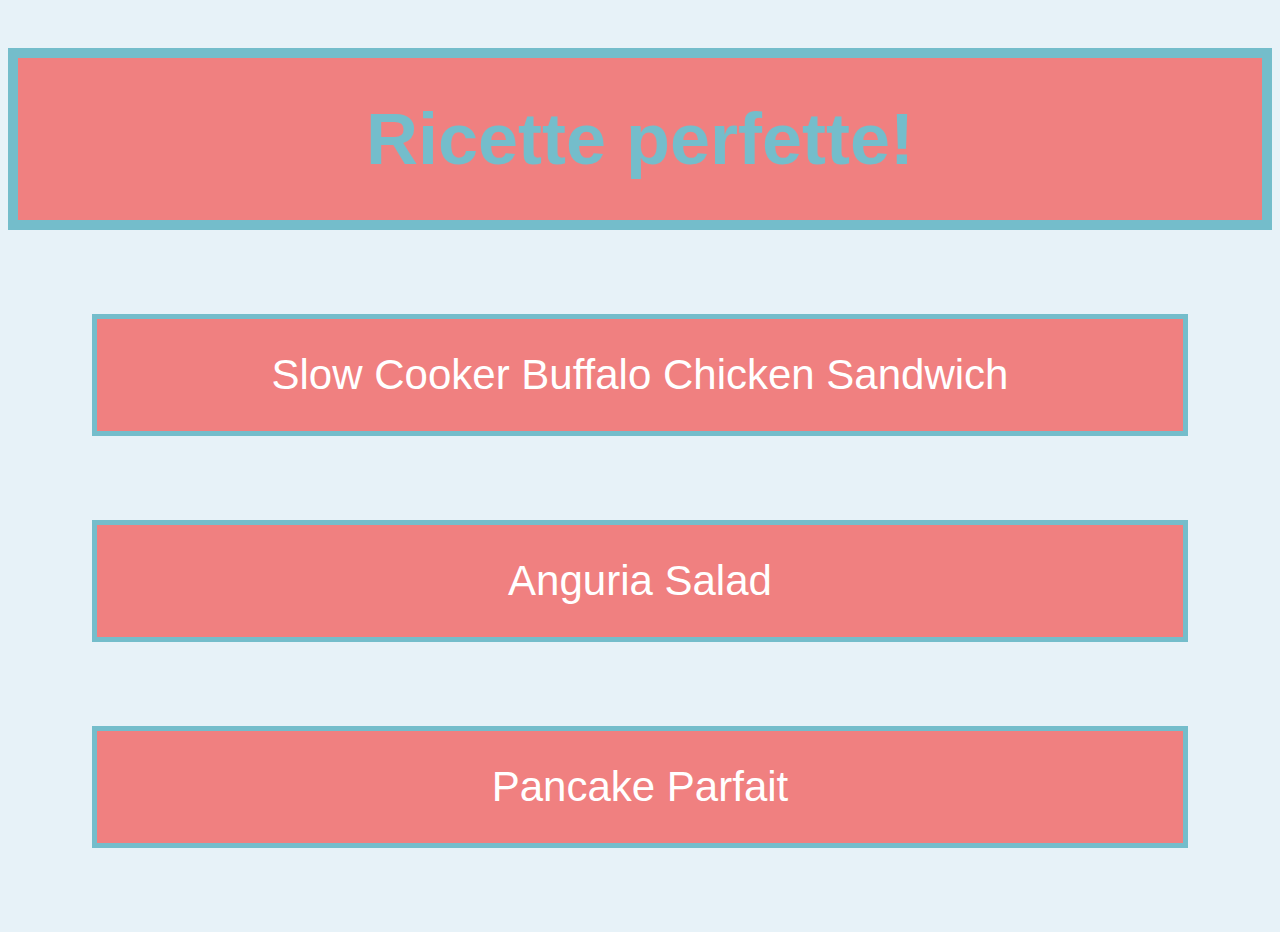
<file: index.html>
<!DOCTYPE html>
<html lang="en">
    <head>
        <meta charset="utf-8">
        <title >Ricette perfette</title>
        <link rel="stylesheet" href="styles.css"/>
    </head>

    <body>
        <div class="divtit">
            <h1 id="tithome">Ricette perfette!</h1>
        </div>
            <ul>
                <li class="recipe"><a href="recipes/Buffalo-Sandwiches.html">Slow Cooker Buffalo Chicken Sandwich</a></li>
                <li class="recipe"><a href="recipes/Anguria-salad.html">Anguria Salad</a></li>
                <li class="recipe"><a href="recipes/pancake-parfait.html">Pancake Parfait</a></li>
            </ul>
    </body>
</html>
</file>
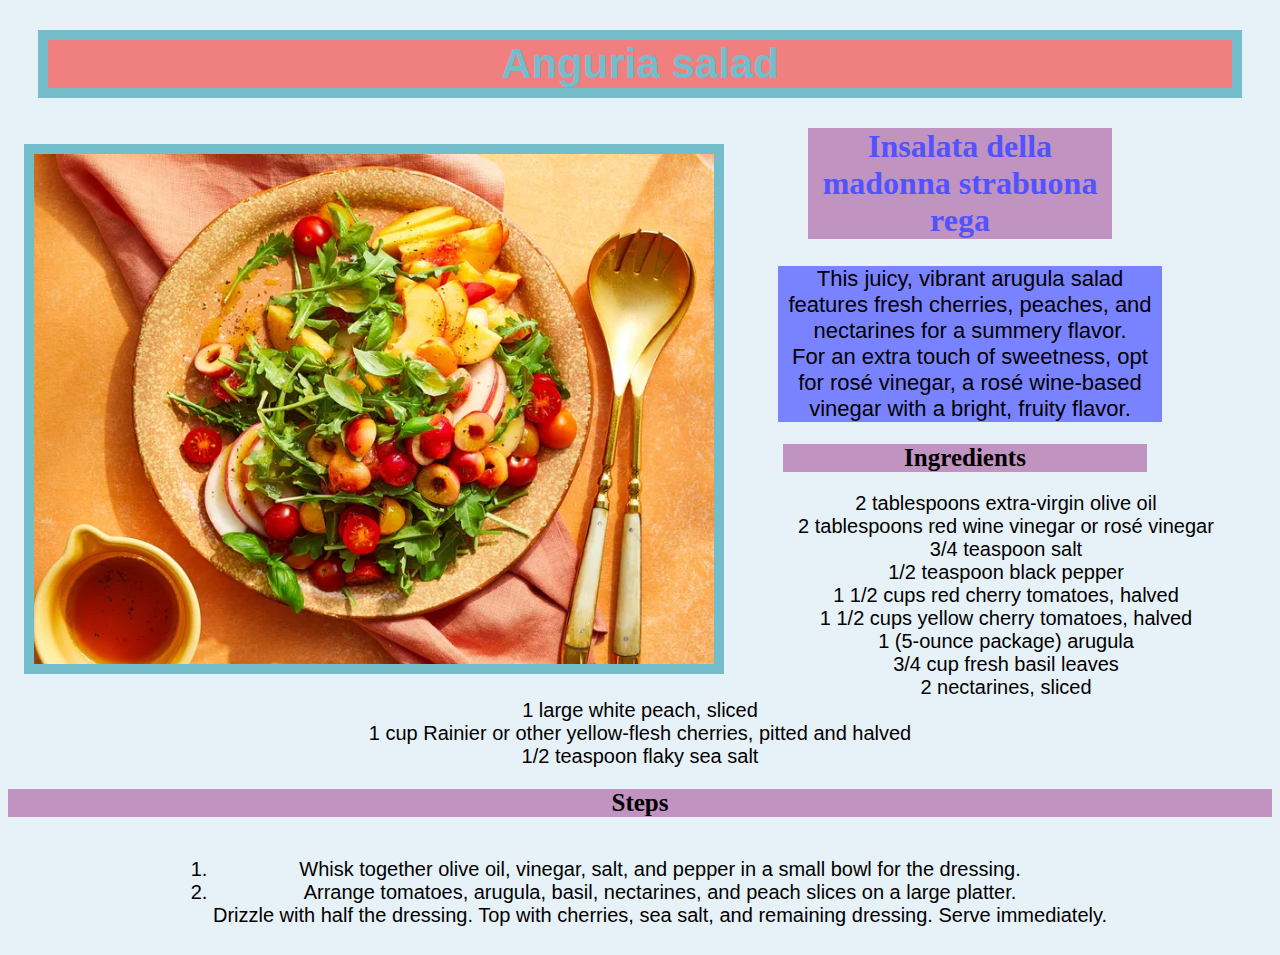
<file: recipes/Anguria-salad.html>
<!DOCTYPE html>
<html lang="en">
    <head>
        <meta charset="utf-8">
        <title>Anguria Salad</title>
        <link rel="stylesheet" href="../styles.css"/>
    </head>

    <body>
        <h1 class="header">Anguria salad</h1>
        <img src="../images/anguria-salad.jpg" class="immagini">
        <h2 class="sottotitolo">Insalata della madonna strabuona rega</h2>
        <p class="descrizione">This juicy, vibrant arugula salad features fresh cherries, peaches, and nectarines for a summery flavor. <br>For an extra touch of sweetness, opt for rosé vinegar, a rosé wine-based vinegar with a bright, fruity flavor.</p>
        <h2 class="descingr">Ingredients</h2>
        <ul class="ingredienti">
            <li>2 tablespoons extra-virgin olive oil</li>
            <li>2 tablespoons red wine vinegar or rosé vinegar</li>
            <li>3/4 teaspoon salt</li>
            <li>1/2 teaspoon black pepper</li>
            <li>1 1/2 cups red cherry tomatoes, halved</li>
            <li>1 1/2 cups yellow cherry tomatoes, halved</li>
            <li>1 (5-ounce package) arugula</li>
            <li>3/4 cup fresh basil leaves</li>
            <li>2 nectarines, sliced</li>
            <li>1 large white peach, sliced</li>
            <li>1 cup Rainier or other yellow-flesh cherries, pitted and halved</li>
            <li>1/2 teaspoon flaky sea salt</li>
        </ul>

        <h2 class="decrproc">Steps</h2>
        <div class="container">
            <ol class="procedimento">
                <li>Whisk together olive oil, vinegar, salt, and pepper in a small bowl for the dressing.</li>
                <li>Arrange tomatoes, arugula, basil, nectarines, and peach slices on a large platter. <br>Drizzle with half the dressing. Top with cherries, sea salt, and remaining dressing. Serve immediately.</li>
            </ol>
        </div>
    </body>
</html>
</file>
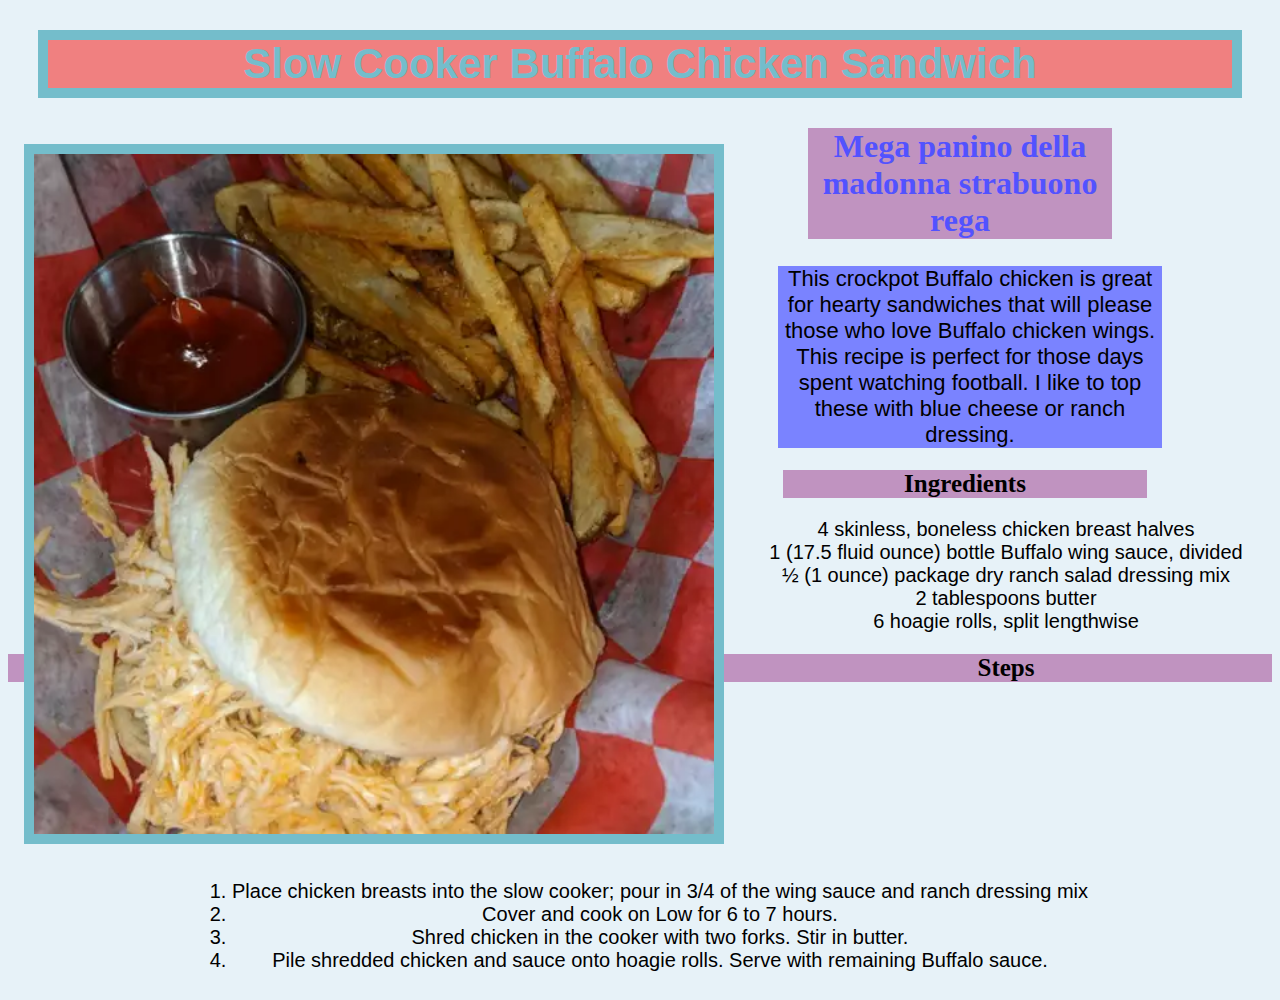
<file: recipes/Buffalo-Sandwiches.html>
<!DOCTYPE html>
<html lang="en">
    <head>
        <meta charset="utf-8">
        <title>Slow Cooker Buffalo Chicken Sandwich</title>
        <link rel="stylesheet" href="../styles.css"/>
    </head>

    <body class="bodyricette">
        <h1 class="header">Slow Cooker Buffalo Chicken Sandwich</h1>
        <img src="../images/Sandwich.jpg" class="immagini">
        <div class="scritte">
            <h2 class="sottotitolo">Mega panino della madonna strabuono rega</h2>
            <p class="descrizione">This crockpot Buffalo chicken is great for hearty sandwiches that will please those who love Buffalo chicken wings. This recipe is perfect for those days spent watching football. I like to top these with blue cheese or ranch dressing.</p>
            <h2 class="descingr">Ingredients</h2>
            <ul class="ingredienti">
                <li>4 skinless, boneless chicken breast halves</li>
                <li>1 (17.5 fluid ounce) bottle Buffalo wing sauce, divided</li>
                <li>½ (1 ounce) package dry ranch salad dressing mix</li>
                <li>2 tablespoons butter</li>
                <li>6 hoagie rolls, split lengthwise</li>
            </ul>

            <h2 class="decrproc">Steps</h2>
            <div class="container">
                <ol class="procedimento">
                    <li>Place chicken breasts into the slow cooker; pour in 3/4 of the wing sauce and ranch dressing mix</li>
                    <li>Cover and cook on Low for 6 to 7 hours.</li>
                    <li>Shred chicken in the cooker with two forks. Stir in butter.</li>
                    <li>Pile shredded chicken and sauce onto hoagie rolls. Serve with remaining Buffalo sauce.</li>
                </ol>
            </div>
        </div>
    </body>
</html>
</file>
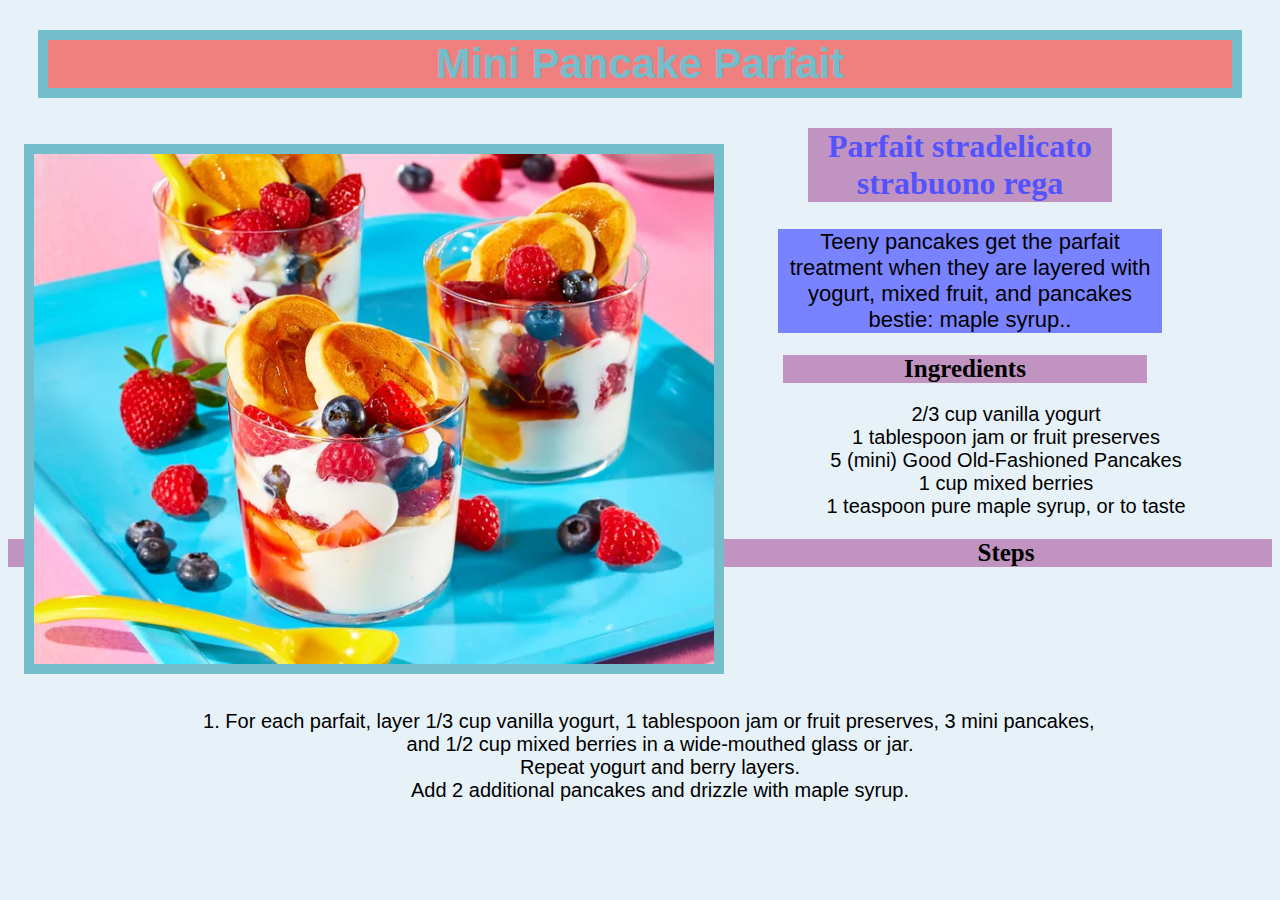
<file: recipes/pancake-parfait.html>
<!DOCTYPE html>
<html lang="en">
    <head>
        <meta charset="utf-8">
        <title>Mini Pancake Parfait</title>
        <link rel="stylesheet" href="../styles.css"/>
    </head>

    <body>
        <h1 class="header">Mini Pancake Parfait</h1>
        <img src="../images/parafait.jpg" class="immagini">
        <h2 class="sottotitolo">Parfait stradelicato strabuono rega</h2>
        <p class="descrizione">Teeny pancakes get the parfait treatment when they are layered with yogurt, mixed fruit, and pancakes bestie: maple syrup..</p>
        <h2 class="descingr">Ingredients</h2>
        <ul class="ingredienti">
            <li>2/3 cup vanilla yogurt</li>
            <li>1 tablespoon jam or fruit preserves</li>
            <li>5 (mini) Good Old-Fashioned Pancakes</li>
            <li>1 cup mixed berries</li>
            <li>1 teaspoon pure maple syrup, or to taste</li>
        </ul>

        <h2 class="decrproc">Steps</h2>
        <div class="container">
            <ol class="procedimento">
                <li>For each parfait, layer 1/3 cup vanilla yogurt, 1 tablespoon jam or fruit preserves, 3 mini pancakes, <br>and 1/2 cup mixed berries in a wide-mouthed glass or jar. <br>Repeat yogurt and berry layers. <br>Add 2 additional pancakes and drizzle with maple syrup.</li>
            </ol>
        </div>   
    </body>
</html>
</file>
<file: styles.css>
* {
    background-color: #E7F2F8;
    box-sizing:border-box
}
#tithome {
    text-align: center;
    font-family: Arial, Helvetica, sans-serif;
    font-size: 72px;
    color: #74BDCB;
    background-color:#F08080;
    padding: 40px;
    border: 10px solid #74BDCB
}

.recipe {
    text-align: center;
    font-family: Arial, Helvetica, sans-serif;
    font-size: 42px;
    color: #74BDCB ;
    background-color: #F08080;
    margin: 2em;
    padding: 32px;
    border: 5px solid #74BDCB;
}

a {
    position: auto;
    text-decoration: none;
    color: white;
    background-color: #f08080;
    text-align: center;
}

a:hover {
    background-color: rgba(98, 50, 45, 4);
}

ul {
    list-style-type: none;
    padding: 0%;
    margin: 0%;
}

.header {
    font-family: sans-serif;
    text-align: center;
    background-color: #F08080;
    color: #74BDCB;
    font-size: 42px;
    margin: 30px;
    border: 10px solid #74BDCB
}

.immagini {
    float: left;
    height: auto;
    width: 700px;
    margin:1em;
    border: 10px solid #74BDCB  
}

.sottotitolo {
    text-align: center;
    font-size: 32px;
    color: rgb(82, 82, 255);
    background-color: rgb(192, 147, 192);
    font-family:'Times New Roman', Times, serif;
    margin-left: 25em;
    margin-right: 5em;
}

.descrizione { 
    text-align: center;
    font-size: 22px;
    background-color: rgb(122, 131, 255);
    font-family: Arial, Helvetica, sans-serif;
    margin-left: 35em;
    margin-right: 5em;
}
.descingr {
    text-align: center;
    font-size: 25px;
    background-color: rgb(192, 147, 192);
    font-family: 'Times New Roman', Times, serif;
    margin-left: 31em;
    margin-right: 5em;
}


ul.ingredienti {
    text-align: center;
    font-size: 20px;
    background-color:#F08080;
    font-family: Arial, Helvetica, sans-serif;
}


.decrproc {
    text-align: center;
    font-size: 25px;
    background-color: rgb(192, 147, 192);
    font-family: 'Times New Roman', Times, serif;
}

div {
    text-align: center;
}

ol {
    display: inline-block;
    text-align: center;
    font-size: 20px;
    font-family: Arial, Helvetica, sans-serif;
}
</file>
